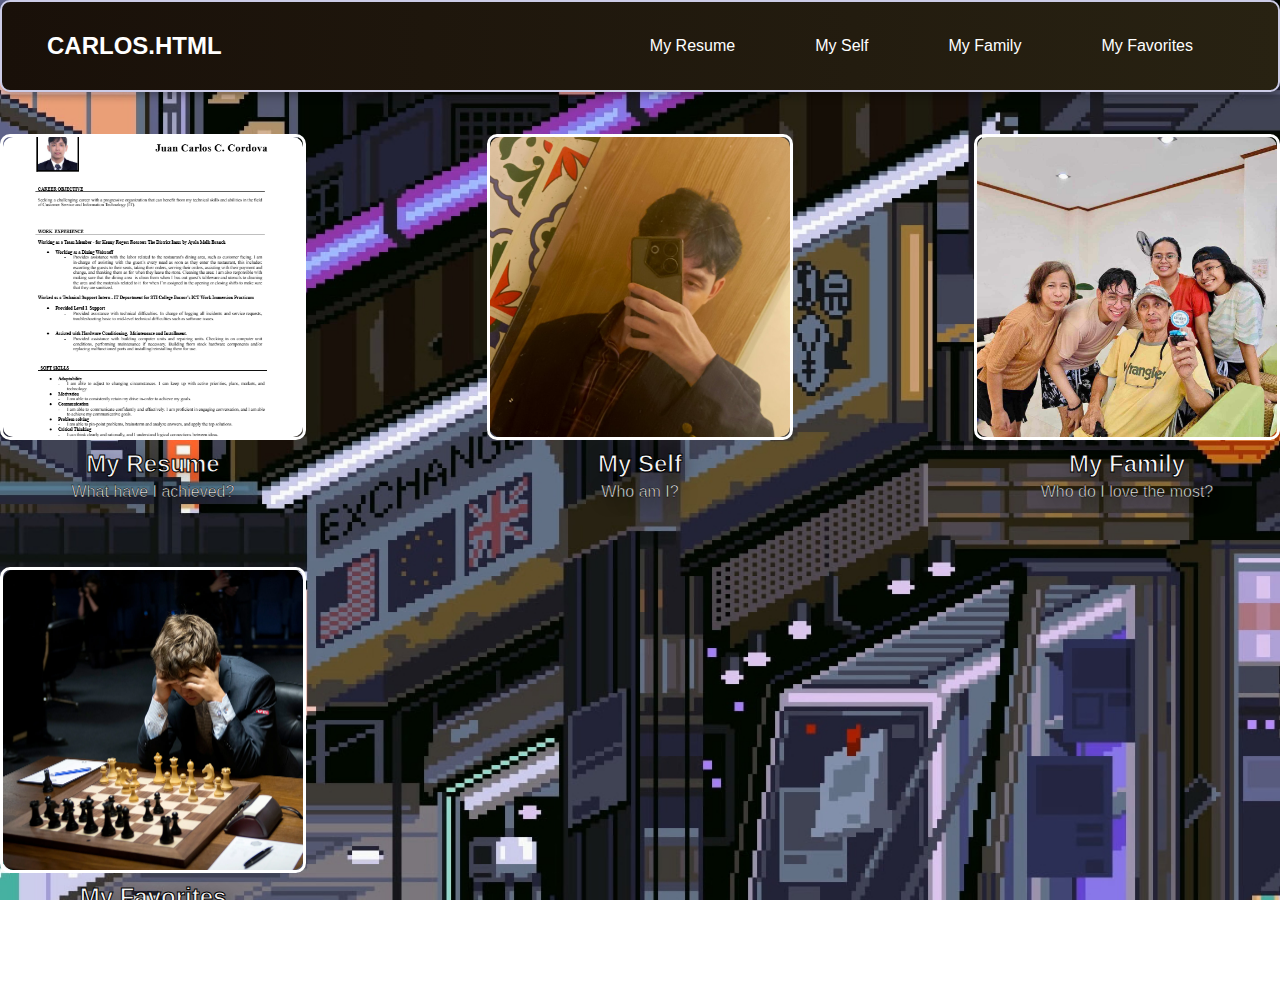
<file: index.html>
<!DOCTYPE html>
<html lang="en">
<head>
    <meta charset="UTF-8">
    <meta name="viewport" content="width=device-width, initial-scale=1.0">
    <title>CORDOVA BSCS-1B</title>
    <link rel="stylesheet" href="style.css">
    <link rel="icon" type="image/png" href="./icon.jpg" sizes="64x64">
</head>
<body>
    <header>
        <div class="navbar">
            <div class="logo">CARLOS.HTML</div>
            <ul>
                <li><a href="./myresume.html">My Resume</a></li>
                <li><a href="./myself.html">My Self</a></li>
                <li><a href="./myfamily.html">My Family</a></li>
                <li><a href="./myfavorites.html">My Favorites</a></li>
            </ul>
        </div>
    </header>
    <main>
        <section id="home">
            <div class="image-container">
                <div class="image-wrapper">
                    <div class="image-box">
                        <a href="./myresume.html" class="image-link">
                            <img src="./Screenshot 2025-01-20 212651.png" alt="My Resume">
                        </a>
                    </div>
                    <label>My Resume</label>
                    <p>What have I achieved?</p>
                </div>
                <div class="image-wrapper">
                    <div class="image-box">
                        <a href="./myself.html" class="image-link">
                            <img src="./icon2.jpg" alt="My Self">
                        </a>
                    </div>
                    <label>My Self</label>
                    <p>Who am I?</p>
                </div>
                <div class="image-wrapper">
                    <div class="image-box">
                        <a href="./myfamily.html" class="image-link">
                            <img src="448730680_1533095727631042_6607256600910359426_n.jpg" alt="My Family">
                        </a>
                    </div>
                    <label>My Family</label>
                    <p>Who do I love the most?</p>
                </div>
                <div class="image-wrapper" id="problemchild">
                    <div class="image-box">
                        <a href="./myfavorites.html" class="image-link">
                            <img src="./essay-panos_00171315.webp" alt="My Favorites">
                        </a>
                    </div>
                    <label>My Favorites</label>
                    <p>What do I like?</p>
                </div>
            </div>
        </section>
    </main>
</body>
</html>
</file>
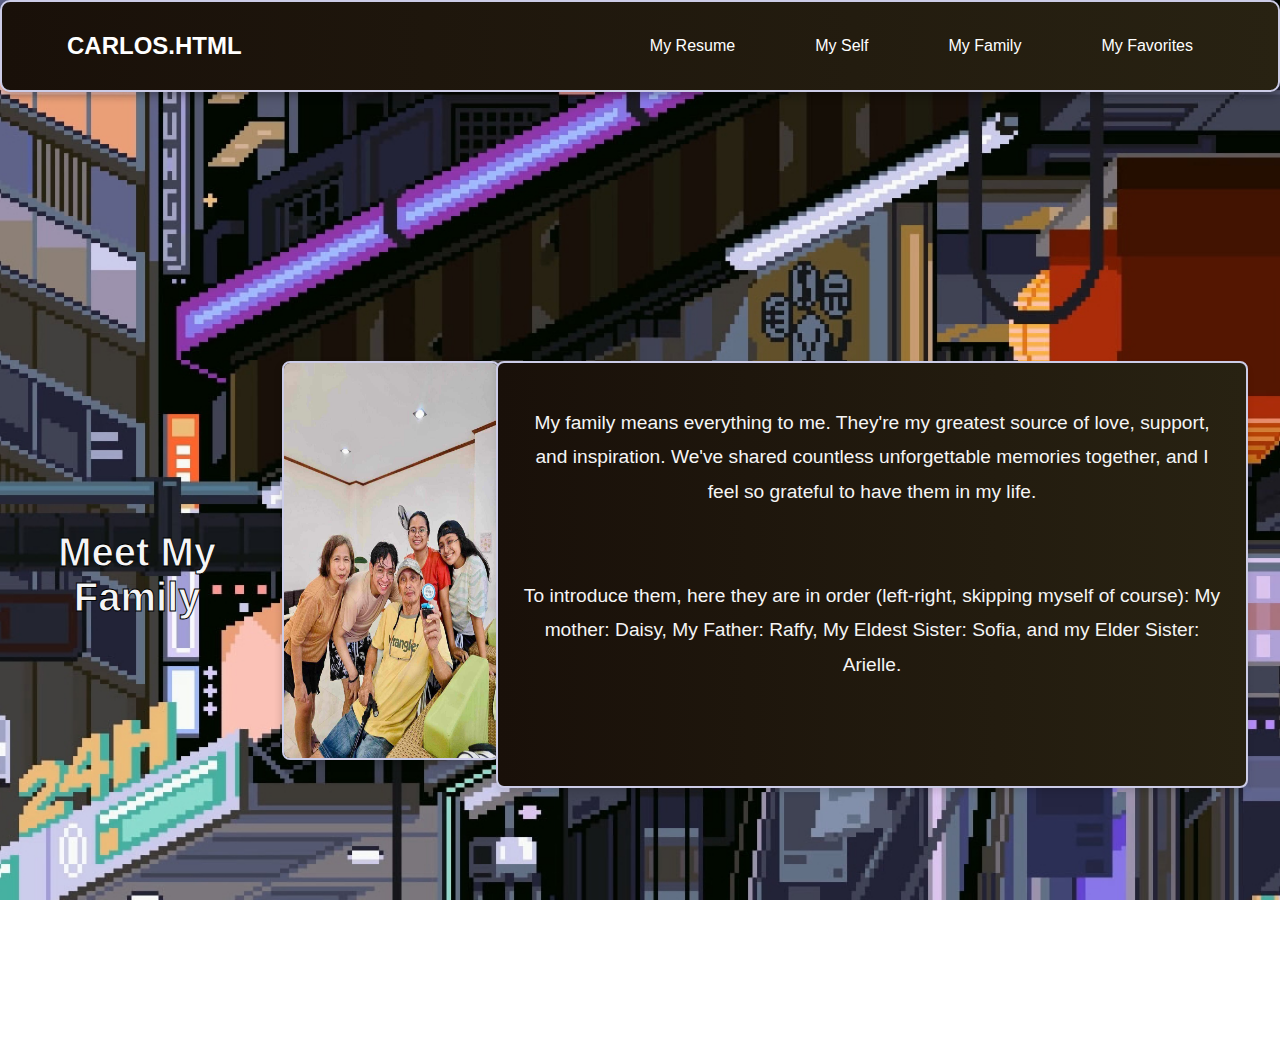
<file: myfamily.html>
<!DOCTYPE html>
<html lang="en">
<head>
    <meta charset="UTF-8">
    <meta name="viewport" content="width=device-width, initial-scale=1.0">
    <title>CORDOVA</title>
    <link rel="stylesheet" href="style3.css">
    <link rel="icon" type="image/png" href="./icon.jpg" sizes="64x64">
</head>
<body>
    <header>
        <div class="navbar">
            <div class="logo"><a href="./index.html" class="logo-link">CARLOS.HTML</a></div>
            <ul>
                <li><a href="./myresume.html">My Resume</a></li>
                <li><a href="./myself.html">My Self</a></li>
                <li><a href="./myfamily.html">My Family</a></li>
                <li><a href="./myfavorites.html">My Favorites</a></li>
            </ul>
        </div>
    </header>
    <main class="my-family">
        <h1>Meet My Family</h1>
        <div class="family-photo-section">
            <img src="./448730680_1533095727631042_6607256600910359426_n.jpg" alt="Photo of My Family" class="family-photo">
        </div>
        <div class="family-description">
            <p>
                My family means everything to me. They're my greatest source of love, support, and inspiration. 
                We've shared countless unforgettable memories together, and I feel so grateful to have them in my life.
                <br>
                <br>
                <br>
                To introduce them, here they are in order (left-right, skipping myself of course): My mother: Daisy, My Father: Raffy, My Eldest Sister: Sofia, and my Elder Sister: Arielle.
            </p>
        </div>
    </main>
</body>
</html>
</file>
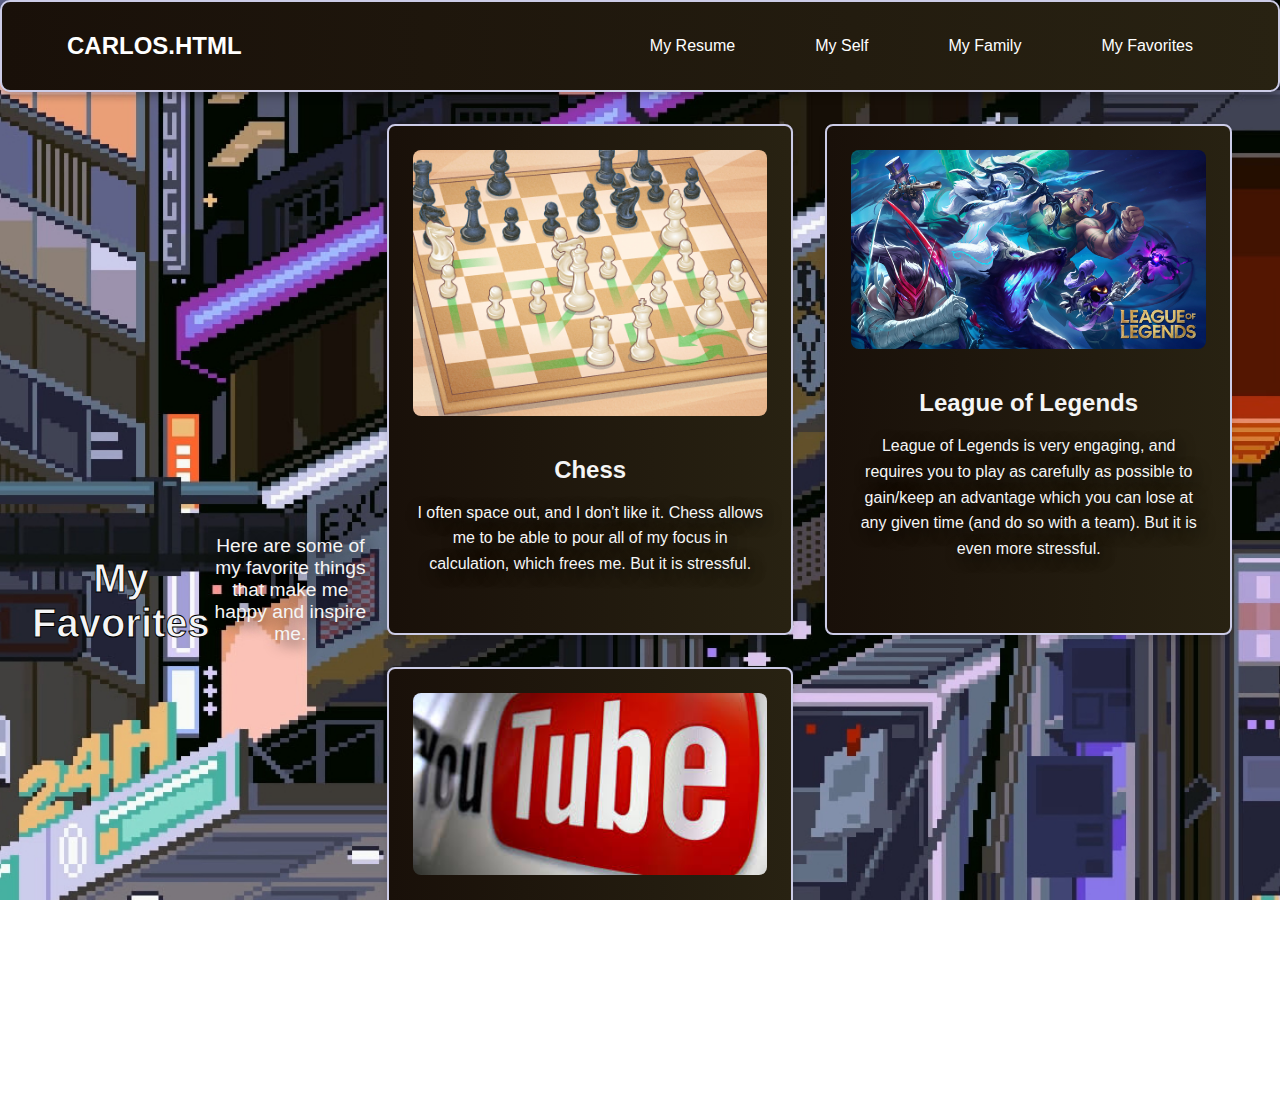
<file: myfavorites.html>
<!DOCTYPE html>
<html lang="en">
<head>
    <meta charset="UTF-8">
    <meta name="viewport" content="width=device-width, initial-scale=1.0">
    <title>CORDOVA BSCS-1B</title>
    <link rel="stylesheet" href="style3.css">
    <link rel="icon" type="image/png" href="./icon.jpg" sizes="64x64">
</head>
<body>
    <header>
        <div class="navbar">
            <div class="logo"><a href="./index.html" class="logo-link">CARLOS.HTML</a></div>
            <ul>
                <li><a href="./myresume.html">My Resume</a></li>
                <li><a href="./myself.html">My Self</a></li>
                <li><a href="./myfamily.html">My Family</a></li>
                <li><a href="./myfavorites.html">My Favorites</a></li>
            </ul>
        </div>
    </header>
    <main class="my-favorites">
        <h1>My Favorites</h1>
        <p>Here are some of my favorite things that make me happy and inspire me.</p>
        <div class="favorites-grid">
            <div class="favorite-item">
                <img src="./fav1.jpg" alt="Favorite 1" class="favorite-photo">
                <h2>Chess</h2>
                <p>I often space out, and I don't like it. Chess allows me to be able to pour all of my focus in calculation, which frees me. But it is stressful.</p>
            </div>
            <div class="favorite-item">
                <img src="./fav2.jpg" alt="Favorite 2" class="favorite-photo">
                <h2>League of Legends</h2>
                <p>League of Legends is very engaging, and requires you to play as carefully as possible to gain/keep an advantage which you can lose at any given time (and do so with a team). But it is even more stressful.</p>
            </div>
            <div class="favorite-item">
                <img src="./fav3.jpg" alt="Favorite 3" class="favorite-photo">
                <h2>YouTube</h2>
                <p>I watch YouTube videos to get rid of the stress. Before repeating the cycle.</p>
            </div>
        </div>
    </main>
</body>
</html>
</file>
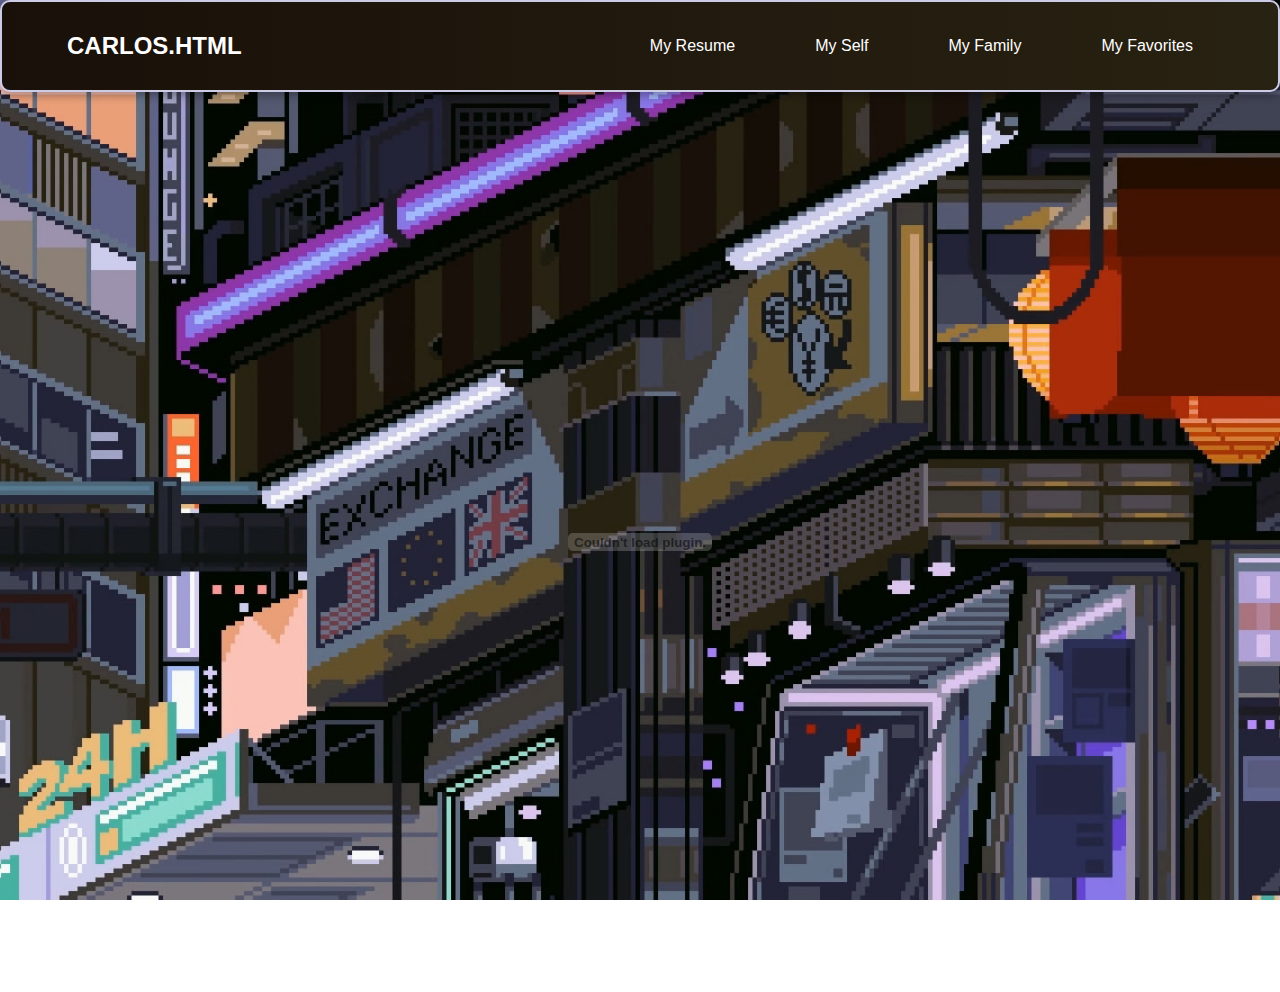
<file: myresume.html>
<html lang="en">
<head>
    <meta charset="UTF-8">
    <meta name="viewport" content="width=device-width, initial-scale=1.0">
    <title>CORDOVA BSCS-1B</title>
    <link rel="stylesheet" href="style.css">
    <link rel="icon" type="image/png" href="./icon.jpg" sizes="64x64">
</head>
<body>
    <header>
        <div class="navbar">
            <div class="logo"><a href="./index.html" class="logo-link">CARLOS.HTML</a></div>
            <ul>
                <li><a href="./myresume.html">My Resume</a></li>
                <li><a href="./myself.html">My Self</a></li>
                <li><a href="./myfamily.html">My Family</a></li>
                <li><a href="./myfavorites.html">My Favorites</a></li>
            </ul>
        </div>
    </header>
    <main>
        
        <embed src="./myresume.pdf" type="application/pdf" width="60%" height="600px">
    </main>
</html>
</file>
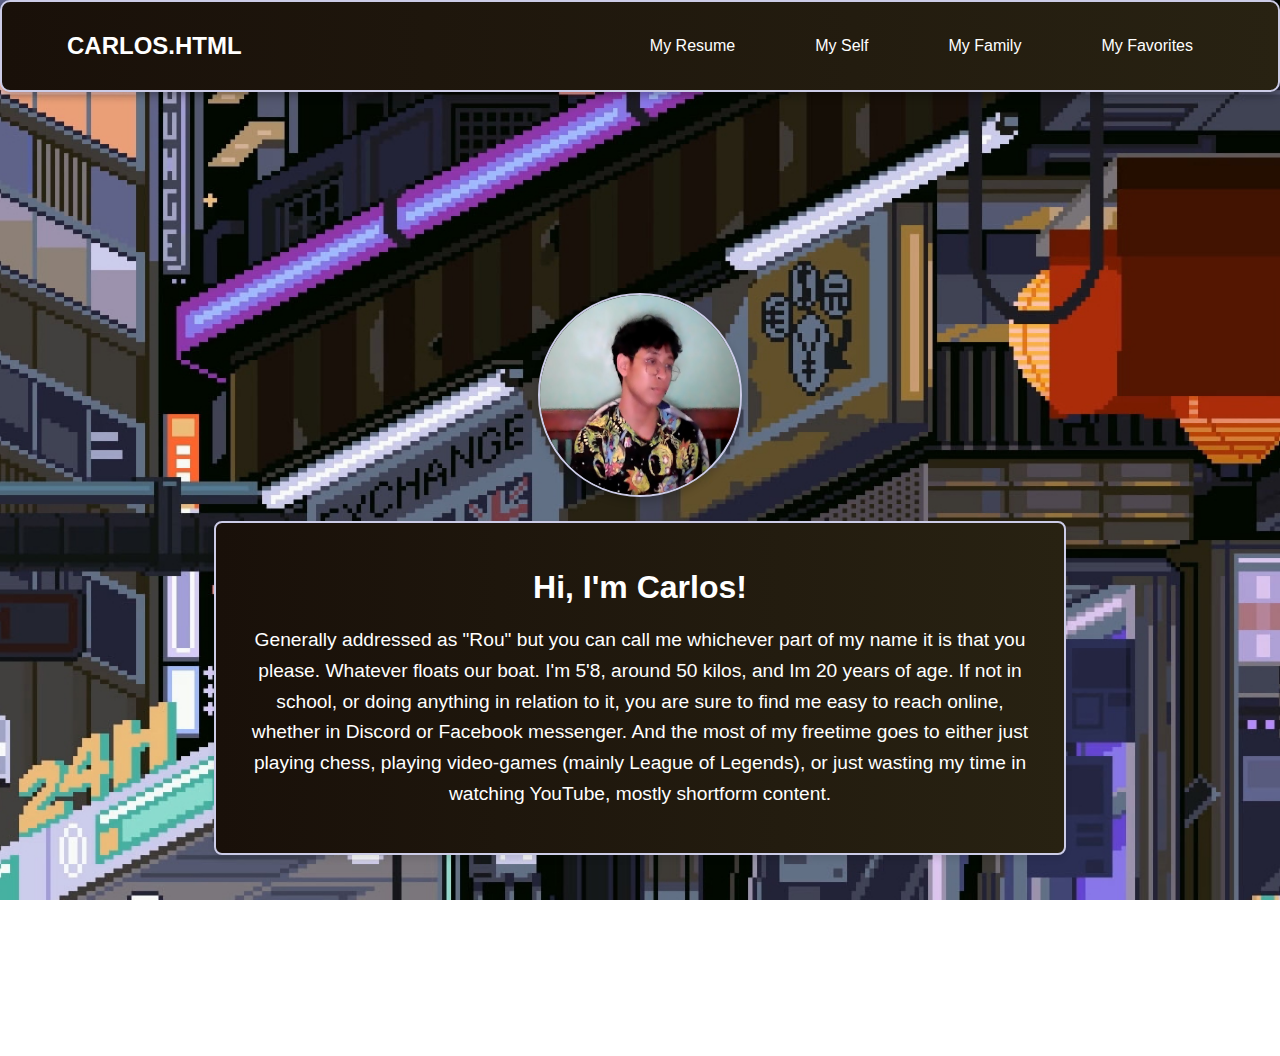
<file: myself.html>
<html lang="en">
<head>
    <meta charset="UTF-8">
    <meta name="viewport" content="width=device-width, initial-scale=1.0">
    <title>CORDOVA BSCS-1B</title>
    <link rel="stylesheet" href="style3.css">
    <link rel="icon" type="image/png" href="./icon.jpg" sizes="64x64">
</head>
<body>
    <header>
        <div class="navbar">
            <div class="logo"><a href="./index.html" class="logo-link">CARLOS.HTML</a></div>
            <ul>
                <li><a href="./myresume.html">My Resume</a></li>
                <li><a href="./myself.html">My Self</a></li>
                <li><a href="./myfamily.html">My Family</a></li>
                <li><a href="./myfavorites.html">My Favorites</a></li>
            </ul>
        </div>
    </header>
    <main class="about-me">
        <div class="photo-section">
            <img src="./Screenshot 2025-01-20 215034.png" alt="Photo of Carlos" class="profile-photo">
        </div>
        <div class="description-section">
            <h1>Hi, I'm Carlos!</h1>
            <p>
                Generally addressed as "Rou" but you can call me whichever part of my name it is that you please. 
                Whatever floats our boat. I'm 5'8, around 50 kilos, and Im 20 years of age. If not in school, or doing anything in relation to it, 
                you are sure to find me easy to reach online, whether in Discord or Facebook messenger. And the most of my freetime goes to either 
                just playing chess, playing video-games (mainly League of Legends), or just wasting my time in watching YouTube, mostly shortform content. 
            </p>
        </div>
</html>
</file>
<file: style.css>
html, body {
    margin: 0; 
    padding: 0; 
    width: 100%; 
    height: 100%; 
    overflow: hidden; 
}


body {
    font-family: Arial, sans-serif;
    background-image: url('./wallpaperflare.com_wallpaper.jpg'); 
    background-size: cover; 
    background-position: center; 
    background-repeat: no-repeat; 
}


header {
    color: white;
}


.navbar {
    display: flex;
    justify-content: space-between;
    align-items: center;
    padding: 30px 45px; 
    background: linear-gradient(to right, #191009, #282212); 
    border: 2px solid #cccce7; 
    border-radius: 10px; 
    box-shadow: 0 4px 8px rgba(0, 0, 0, 0.3); 
    position: relative; 
    z-index: 1; 
}

.navbar .logo {
    font-size: 1.5em;
    font-weight: bold;
}

.navbar ul {
    list-style: none;
    display: flex;
    margin: 0;
    padding: 0;
}

.navbar li {
    margin: 0 20px; 
}

.navbar a {
    text-decoration: none;
    color: white;
    padding: 10px 20px; 
    transition: background-color 0.3s;
}

.navbar a:hover {
    background-color: #575757;
    border-radius: 5px;
}


main {
    min-height: 100%; 
    display: flex;
    justify-content: center;
    align-items: center;
    color: white;
    text-align: center;
}


.image-container {
    display: flex;
    flex-wrap: wrap; 
    justify-content: space-between;
    align-items: flex-start; 
    gap: 50px; 
}


.image-box {
    text-align: center; 
    width: 300px; 
    height: 300px; 
    position: relative; 
    overflow: hidden; 
    border: 3px solid #fff; 
    border-radius: 10px; 
}
#problemchild{
   margin-right: 5px;
}

/* Image inside box styling */
.image-link {
    display: block; 
    width: 100%; 
    height: 100%; 
}

.image-container img {
    width: 100%; 
    height: 100%; 
    object-fit: cover; 
    border-radius: 10px; 
    transition: transform 0.3s ease, box-shadow 0.3s ease;
}


.image-container img:hover {
    transform: scale(1.05);
    box-shadow: 0 4px 12px rgba(0, 0, 0, 0.3); 
}


.image-box label {
    margin-top: 15px; 
    font-size: 1.5em; 
    color: #fff;
    font-weight: bold;
    position: relative; 
    display: block; 
}

label {
    display: block;
    font-size: 1.5rem;
    font-weight: bold;
    color: whitesmoke; 
    -webkit-text-stroke: 1px black;
    margin-top: 10px;
    text-shadow: 4px 4px 15px rgba(0, 0, 0, 0.5);

}

p {
    font-size: 1rem;
    color: whitesmoke;
    -webkit-text-stroke: 0.5px black;
    text-shadow: 4px 4px 15px rgba(0, 0, 0, 0.5);
    margin-top: 5px;
}
</file>
<file: style3.css>
html, body {
    margin: 0; 
    padding: 0; 
    width: 100%; 
    height: 100%; 
    overflow: hidden; 
}


body {
    font-family: Arial, sans-serif;
    background-image: url('./wallpaperflare.com_wallpaper.jpg'); 
    background-size: cover; 
    background-position: center; 
    background-repeat: no-repeat; 
}

header {
    color: white;
}


.navbar {
    display: flex;
    justify-content: space-between;
    align-items: center;
    padding: 30px 45px; 
    background: linear-gradient(to right, #191009, #282212); 
    border: 2px solid #cccce7; 
    border-radius: 10px; 
    box-shadow: 0 4px 8px rgba(0, 0, 0, 0.3); 
    position: relative; 
    z-index: 1; 
}

.navbar .logo {
    font-size: 1.5em;
    font-weight: bold;
}

.navbar ul {
    list-style: none;
    display: flex;
    margin: 0;
    padding: 0;
}

.navbar li {
    margin: 0 20px; 
}

.navbar a {
    text-decoration: none;
    color: white;
    padding: 10px 20px; 
    transition: background-color 0.3s;
}

.navbar a:hover {
    background-color: #575757;
    border-radius: 5px;
}


main {
    min-height: 100%; 
    display: flex;
    justify-content: center;
    align-items: center;
    color: white;
    text-align: center;
}

.about-me {
    display: flex;
    flex-direction: column;
    align-items: center;
    text-align: center;
    padding: 2rem;
}

.photo-section {
    margin-bottom: 1.5rem;
}

.profile-photo {
    width: 200px;
    height: 200px;
    border: 2px solid #cccce7;
    border-radius: 50%;
    box-shadow: 0 4px 8px rgba(0, 0, 0, 0.2);
}

.description-section {
    max-width: 800px;
    background: linear-gradient(to right, #191009, #282212);
    border: 2px solid #cccce7;
    padding: 1.5rem;
    border-radius: 8px;
    box-shadow: 0 4px 6px rgba(0, 0, 0, 0.1);
}

.description-section h1 {
    font-size: 2rem;
    margin-bottom: 1rem;
}

.description-section p {
    font-size: 1.2rem;
    line-height: 1.6;
    color: white;
}

.my-family {
    text-align: center;
    padding: 2rem;
}

.my-family h1 {
    font-size: 2.5rem;
    color: whitesmoke; 
    -webkit-text-stroke: 1px black;
    margin-bottom: 1.5rem;
    margin-right: 2.5rem;
}

.family-photo-section {
    margin-bottom: 1.5rem;
}

.family-photo {
    width: 100%;
    max-width: 300px; 
    height: 395px; 
    border-radius: 8px; 
    box-shadow: 0 4px 8px rgba(0, 0, 0, 0.2);
    border: 2px solid #cccce7;
}

.family-description {
    max-width: 700px;
    margin: 0 auto;
    background: linear-gradient(to right, #191009, #282212);
    height: 375px;
    border: 2px solid #cccce7;
    padding: 1.5rem;
    border-radius: 8px;
    box-shadow: 0 4px 6px rgba(0, 0, 0, 0.1);
}

.family-description p {
    font-size: 1.2rem;
    line-height: 1.8;
    color: whitesmoke;
}

.my-favorites {
    text-align: center;
    padding: 2rem;
   
}

.my-favorites h1 {
    font-size: 2.5rem;
    color: whitesmoke; 
    -webkit-text-stroke: 1px black;
    margin-bottom: 1rem;
}

.my-favorites p {
    font-size: 1.2rem;
    color: whitesmoke;
    text-shadow: 4px 4px 15px rgba(0, 0, 0, 5);
    margin-bottom: 2rem;
}

.favorites-grid {
    display: grid;
    grid-template-columns: repeat(auto-fit, minmax(300px, 1fr));
    gap: 2rem;
    padding: 0 1rem;
}

.favorite-item {
    background: linear-gradient(to right, #191009, #282212);
    border-radius: 8px;
    border: 2px solid #cccce7;
    box-shadow: 0 4px 6px rgba(0, 0, 0, 0.1);
    padding: 1.5rem;
    text-align: center;
}

.favorite-photo {
    width: 100%;
    height: auto;
    border-radius: 8px;
    margin-bottom: 1rem;
}

.favorite-item h2 {
    font-size: 1.5rem;
    color: whitesmoke;
    margin-bottom: 0.5rem;
}

.favorite-item p {
    font-size: 1rem;
    color: whitesmoke;
    line-height: 1.6;
}
</file>
